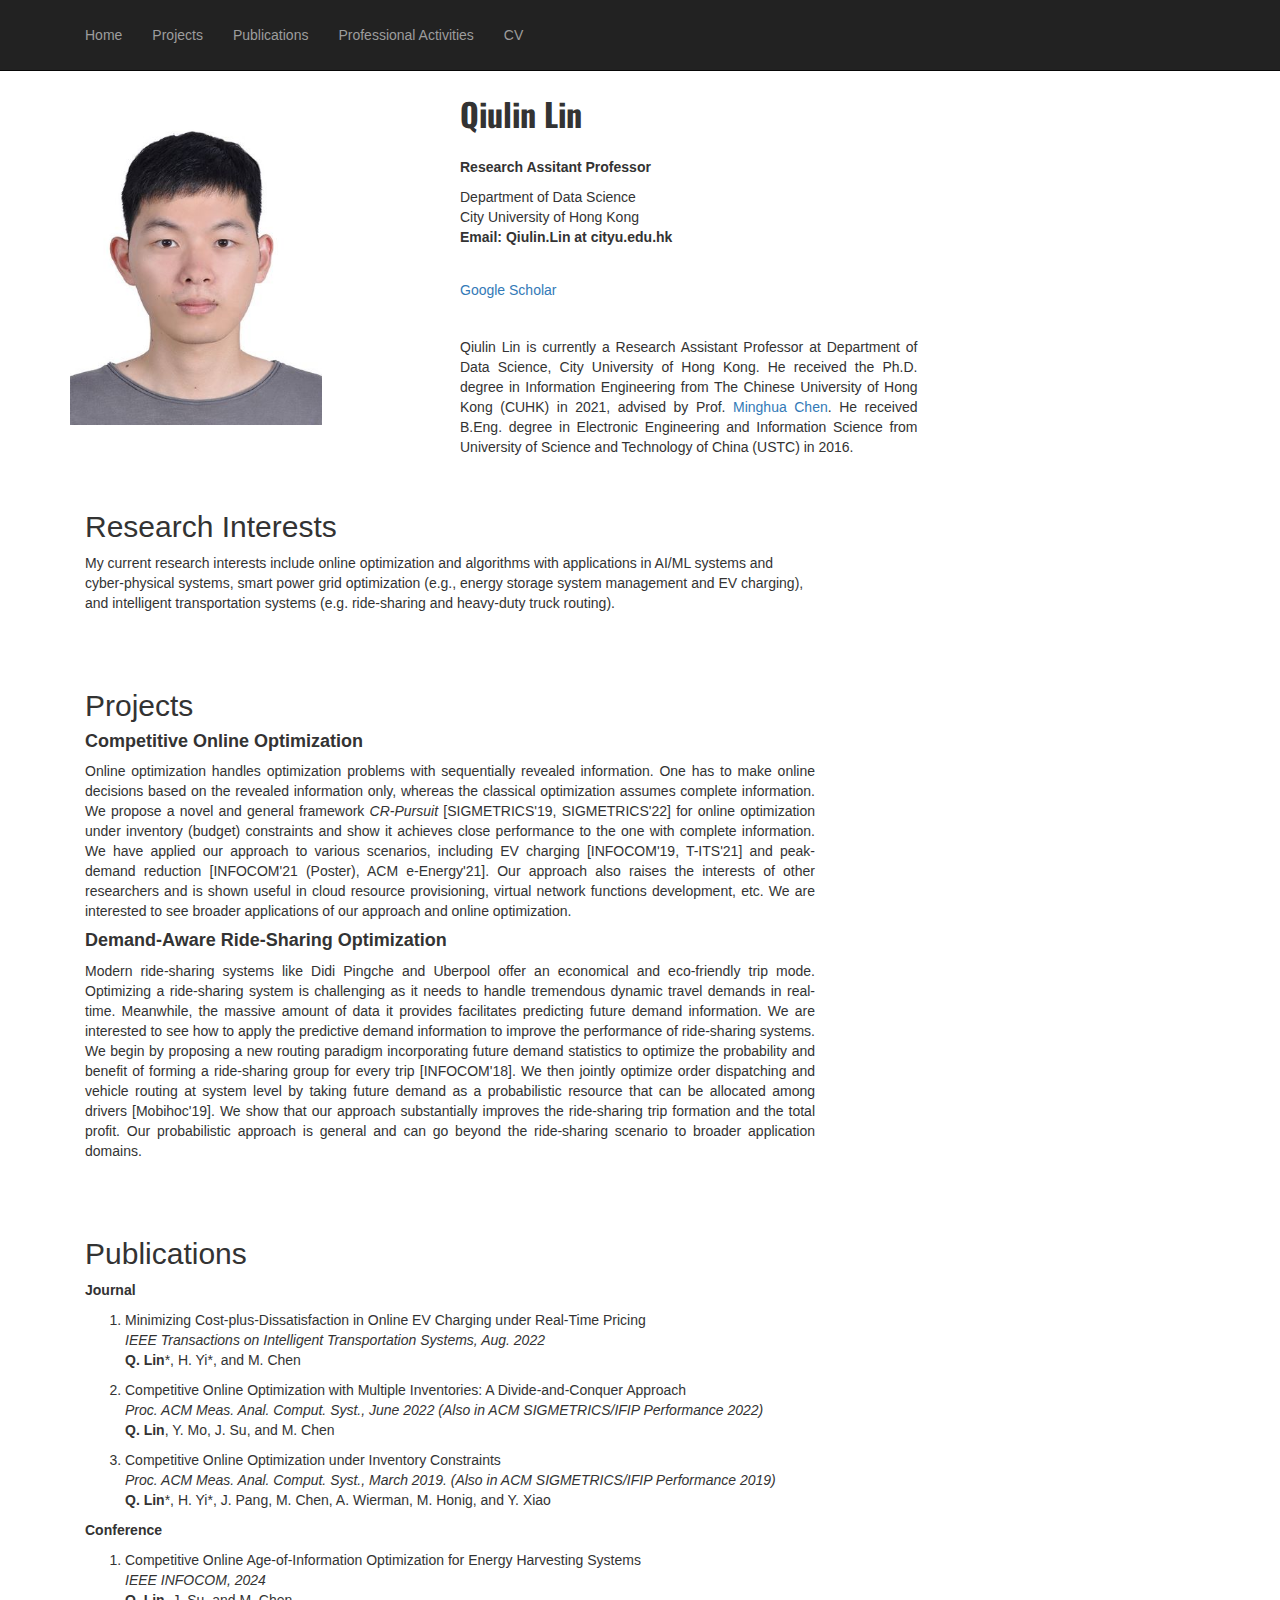
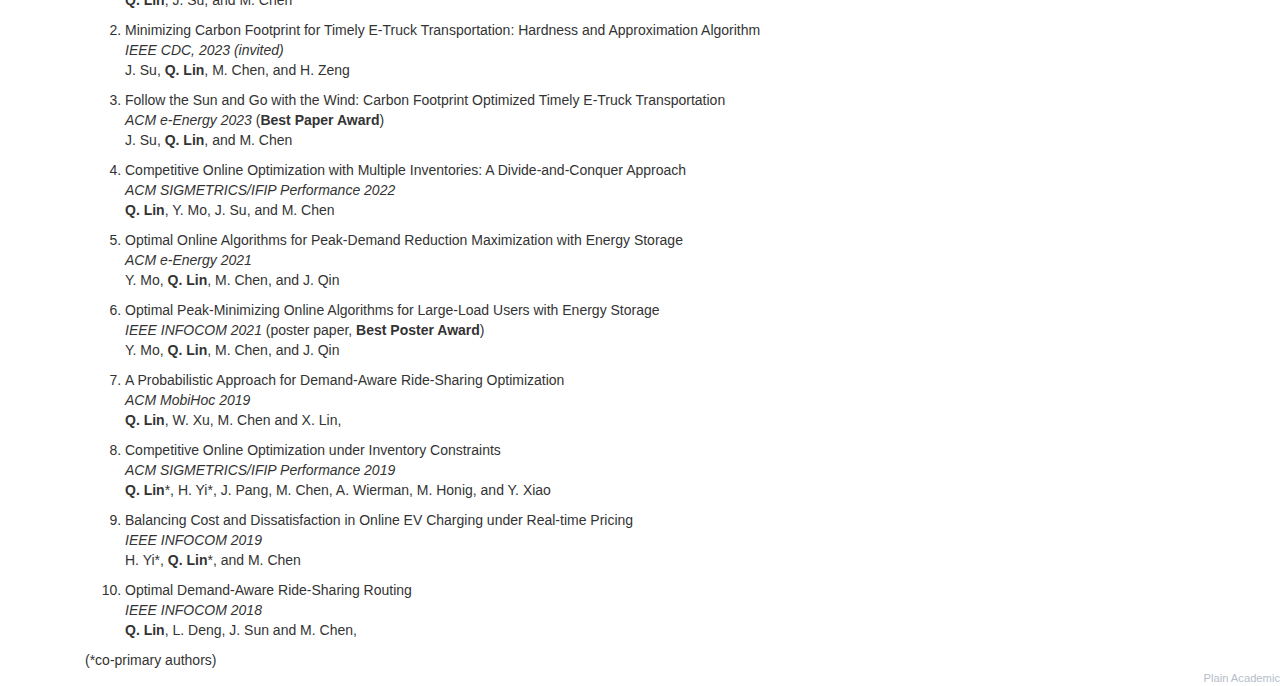
<file: index.html>
<!DOCTYPE html>
<!--
    Plain-Academic by Vasilios Mavroudis
    Released under the Simplified BSD License/FreeBSD (2-clause) License.
    https://github.com/mavroudisv/plain-academic
-->

<html lang="en">
<head>
  <title>Qiulin Lin</title>
  <meta charset="utf-8">
  <meta name="viewport" content="width=device-width, initial-scale=1">
  <link rel="stylesheet" href="https://maxcdn.bootstrapcdn.com/bootstrap/3.3.6/css/bootstrap.min.css">
  <script src="https://ajax.googleapis.com/ajax/libs/jquery/1.12.0/jquery.min.js"></script>
  <script src="https://maxcdn.bootstrapcdn.com/bootstrap/3.3.6/js/bootstrap.min.js"></script>
  <link href='https://fonts.googleapis.com/css?family=Oswald:700' rel='stylesheet' type='text/css'>
  <style>
  li {margin: 10px 0;}
  </style>
</head>
<body>


<!-- Navigation -->
	<nav class="navbar navbar-inverse navbar-static-top" role="navigation">
	  <div class="container">
		<div class="navbar-header">
		  <button type="button" class="navbar-toggle collapsed" data-toggle="collapse" data-target="#bs-example-navbar-collapse-1">
						<span class="sr-only">Toggle navigation</span>
						<span class="icon-bar"></span>
						<span class="icon-bar"></span>
						<span class="icon-bar"></span>
					</button>
		</div>

		<!-- Collect the nav links, forms, and other content for toggling -->
		<div class="collapse navbar-collapse" id="bs-example-navbar-collapse-1">
		  <ul class="nav navbar-nav">
				  <li><a href="index.html">Home</a></li>
				  <li><a href="#projects">Projects</a></li>
				  <li><a href="#publications">Publications</a></li> 
                  <li><a href="academic_activities.html">Professional Activities</a></li> 
				  <li><a href="Qiulin_cv.pdf">CV</a></li> 
		  </ul>
		</div>
	  </div>
	</nav>
  
  <!-- Page Content -->
    <div class="container">

        <div class="row">


            <div class="col-md-4" style="margin-top:2%;">
                
                <!-- Main Image -->
                <img width="70%" class="img-responsive" src="image_070.jpg" alt="">
                
                
                </div>

                 <!-- Contact Info on the Sidebar -->
            <div class="col-md-8">
                <div style="font-family: 'Oswald', sans-serif; font-size: 32px;"><b>Qiulin Lin</b></div><br>
                <p><b>Research Assitant Professor</b><br>
                
                <p>Department of Data Science<br>
                City University of Hong Kong<br>
                <b>Email: Qiulin.Lin at cityu.edu.hk</b><br>
                </p>
            </div>
            
            
            <!-- Links on the Sidebar -->
            <div class="col-md-8"  style="margin-top:2%">
              <dd><a href="https://scholar.google.com/citations?hl=zh-TW&user=IaJIQ7AAAAAJ">Google Scholar</a></dd> 
              <!--  <dd><a href="#">Twitter</a></dd>
              <dd><a href="#">LinkedIn</a></dd> -->
            </div>


            <!-- Entries Column -->
            <div class="col-md-5" style="margin-top:2%;">
                
                <!-- Main Image -->
               <!-- <img class="img-responsive" src="photo.gif" alt=""><br> -->
                
                <div style="margin-top:3%; text-align:justify;">                
                    <p>Qiulin Lin is currently a Research Assistant Professor at Department of Data Science, City University of Hong Kong. He received the Ph.D. degree in Information Engineering from The Chinese University of Hong Kong (CUHK) in 2021, advised by Prof. <a  target="_blank" rel="noopener noreferrer" href="https://www.mhchen.com/">Minghua Chen</a>. He received B.Eng. degree in Electronic Engineering and Information Science from University of Science and Technology of China (USTC) in 2016. </p>
                    
                    
                
                </div>
            </div> 


            </div> 


           

            

            
            
            <!-- Research Interests -->
            <div class="col-md-8" style="margin-top:2%;">    
                <h2 id="Research-Interestes">Research Interests</h2>
                
                <p>My current research interests include online optimization and algorithms with applications in AI/ML systems and cyber-physical systems, smart power grid optimization (e.g., energy storage system management and EV charging), and intelligent transportation systems (e.g. ride-sharing and heavy-duty truck routing).</p>
            </div>


            <!-- Projects -->
            <div class="col-md-8" style="margin-top:4%;text-align:justify;">    
                <h2 id="projects">Projects</h2>
                
                <h4><strong>Competitive Online Optimization</strong></h4>
                <p>Online optimization handles optimization problems with sequentially revealed information. One has to make online decisions based on the revealed information only, whereas the classical optimization assumes complete information. We propose a novel and general framework <em> CR-Pursuit</em> [SIGMETRICS'19, SIGMETRICS'22] for online optimization under inventory (budget) constraints and show it achieves close performance to the one with complete information. We have applied our approach to various scenarios, including EV charging [INFOCOM'19, T-ITS'21] and peak-demand reduction [INFOCOM'21 (Poster), ACM e-Energy'21]. Our approach also raises the interests of other researchers and is shown useful in cloud resource provisioning, virtual network functions development, etc. We are interested to see broader applications of our approach and online optimization. </p>
            
                <h4><strong>Demand-Aware Ride-Sharing Optimization</strong></h4>
                <p>Modern ride-sharing systems like Didi Pingche and Uberpool offer an economical and eco-friendly trip mode. Optimizing a ride-sharing system is challenging as it needs to handle tremendous dynamic travel demands in real-time. Meanwhile, the massive amount of data it provides facilitates predicting future demand information. We are interested to see how to apply the predictive demand information to improve the performance of ride-sharing systems. We begin by proposing a new routing paradigm incorporating future demand statistics to optimize the probability and benefit of forming a ride-sharing group for every trip [INFOCOM'18]. We then jointly optimize order dispatching and vehicle routing at system level by taking future demand as a probabilistic resource that can be allocated among drivers [Mobihoc'19]. We show that our approach substantially improves the ride-sharing trip formation and the total profit. Our probabilistic approach is general and can go beyond the ride-sharing scenario to broader application domains.</p>
            </div>


            <!-- Publications -->
            <div class="col-md-8" style="margin-top:4%;">    
                <h2 id="publications">Publications</h2>
                
                <strong>Journal</strong><br/>
                <ol>
                <li class="paper" words="add, your, keywords, here">Minimizing Cost-plus-Dissatisfaction in Online EV Charging under Real-Time Pricing<br>
                <em>IEEE Transactions on Intelligent Transportation Systems, Aug. 2022</em><br>
                <strong>Q. Lin</strong>*, H. Yi*,  and M. Chen
                </li>

                <li  class="paper" words="add, your, keywords, here">
                Competitive Online Optimization with Multiple Inventories: A Divide-and-Conquer Approach<br> 
                <em>Proc. ACM Meas. Anal. Comput. Syst., June 2022 (Also in ACM SIGMETRICS/IFIP Performance 2022)</em> <br>
                <strong>Q. Lin</strong>, Y. Mo, J. Su, and M. Chen
                </li>

                <li class="paper" words="add, your, keywords, here">
                 Competitive Online Optimization under Inventory Constraints<br>
                 <em> Proc. ACM Meas. Anal. Comput. Syst., March 2019. (Also in ACM SIGMETRICS/IFIP Performance 2019) </em> <br>
                 <strong>Q. Lin</strong>*, H. Yi*, J. Pang, M. Chen, A. Wierman, M. Honig, and Y. Xiao
                </li>

                </ol margin: 10px 0;>
            
                <strong>Conference</strong><br/>
                <ol>

		<li class="paper" words="add, your, keywords, here">  
                Competitive Online Age-of-Information Optimization for Energy Harvesting Systems<br> 
                 <em>IEEE INFOCOM, 2024 </em> <br>
                 <strong>Q. Lin</strong>, J. Su, and M. Chen
                </li>
			
		<li class="paper" words="add, your, keywords, here">  
                Minimizing Carbon Footprint for Timely E-Truck Transportation: Hardness and Approximation Algorithm<br> 
                 <em>IEEE CDC, 2023 (invited) </em> <br>
                 J. Su, <strong>Q. Lin</strong>, M. Chen, and H. Zeng
                </li>
			
		<li class="paper" words="add, your, keywords, here">  
                 Follow the Sun and Go with the Wind: Carbon Footprint Optimized Timely E-Truck Transportation<br> 
                 <em>ACM e-Energy 2023 </em> (<strong>Best Paper Award</strong>)<br>
                 J. Su, <strong>Q. Lin</strong>, and M. Chen
                </li>
			
                <li class="paper" words="add, your, keywords, here">  
                 Competitive Online Optimization with Multiple Inventories: A Divide-and-Conquer Approach<br> 
                 <em>ACM SIGMETRICS/IFIP Performance 2022 </em><br>
                 <strong>Q. Lin</strong>, Y. Mo, J. Su, and M. Chen
                </li>

                <li class="paper" words="add, your, keywords, here">  
                 Optimal Online Algorithms for Peak-Demand Reduction Maximization with Energy Storage<br>
                 <em>ACM e-Energy 2021</em><br>
                 Y. Mo, <strong>Q. Lin</strong>, M. Chen, and J. Qin
                </li>

                <li class="paper" words="add, your, keywords, here">  
                 Optimal Peak-Minimizing Online Algorithms for Large-Load Users with Energy Storage <br>
                <em>IEEE INFOCOM 2021 </em> (poster paper, <strong>Best Poster Award</strong>)<br>
                 Y. Mo, <strong>Q. Lin</strong>, M. Chen, and J. Qin
                </li>

                <li class="paper" words="add, your, keywords, here">  
                A Probabilistic Approach for Demand-Aware Ride-Sharing Optimization <br>
                <em>ACM MobiHoc 2019</em><br>
                <strong>Q. Lin</strong>, W. Xu, M. Chen and X. Lin, 

                </li>

                <li class="paper" words="add, your, keywords, here">
                 Competitive Online Optimization under Inventory Constraints<br>
                 <em>ACM SIGMETRICS/IFIP Performance 2019</em><br>
                 <strong>Q. Lin</strong>*, H. Yi*, J. Pang, M. Chen, A. Wierman, M. Honig, and Y. Xiao
                </li>

               <li class="paper" words="add, your, keywords, here">
                Balancing Cost and Dissatisfaction in Online EV Charging under Real-time Pricing <br>
                <em>IEEE INFOCOM 2019</em><br>
                H. Yi*, <strong>Q. Lin</strong>*, and M. Chen 
                </li>

                <li class="paper" words="add, your, keywords, here">
                 Optimal Demand-Aware Ride-Sharing Routing<br>
                 <em>IEEE INFOCOM 2018</em> <br>
                 <strong>Q. Lin</strong>, L. Deng, J. Sun and M. Chen, 
                </li>

                </ol>

                  (*co-primary authors)

            </div>

            
        </div>


    </div>
    <!-- /.container -->
    
    <!-- Other people may like it too! -->
    <a style="color:#b5bec9;font-size:0.8em; float:right;" href="https://github.com/mavroudisv/plain-academic">Plain Academic</a> 
    
</body>

</html>
</file>
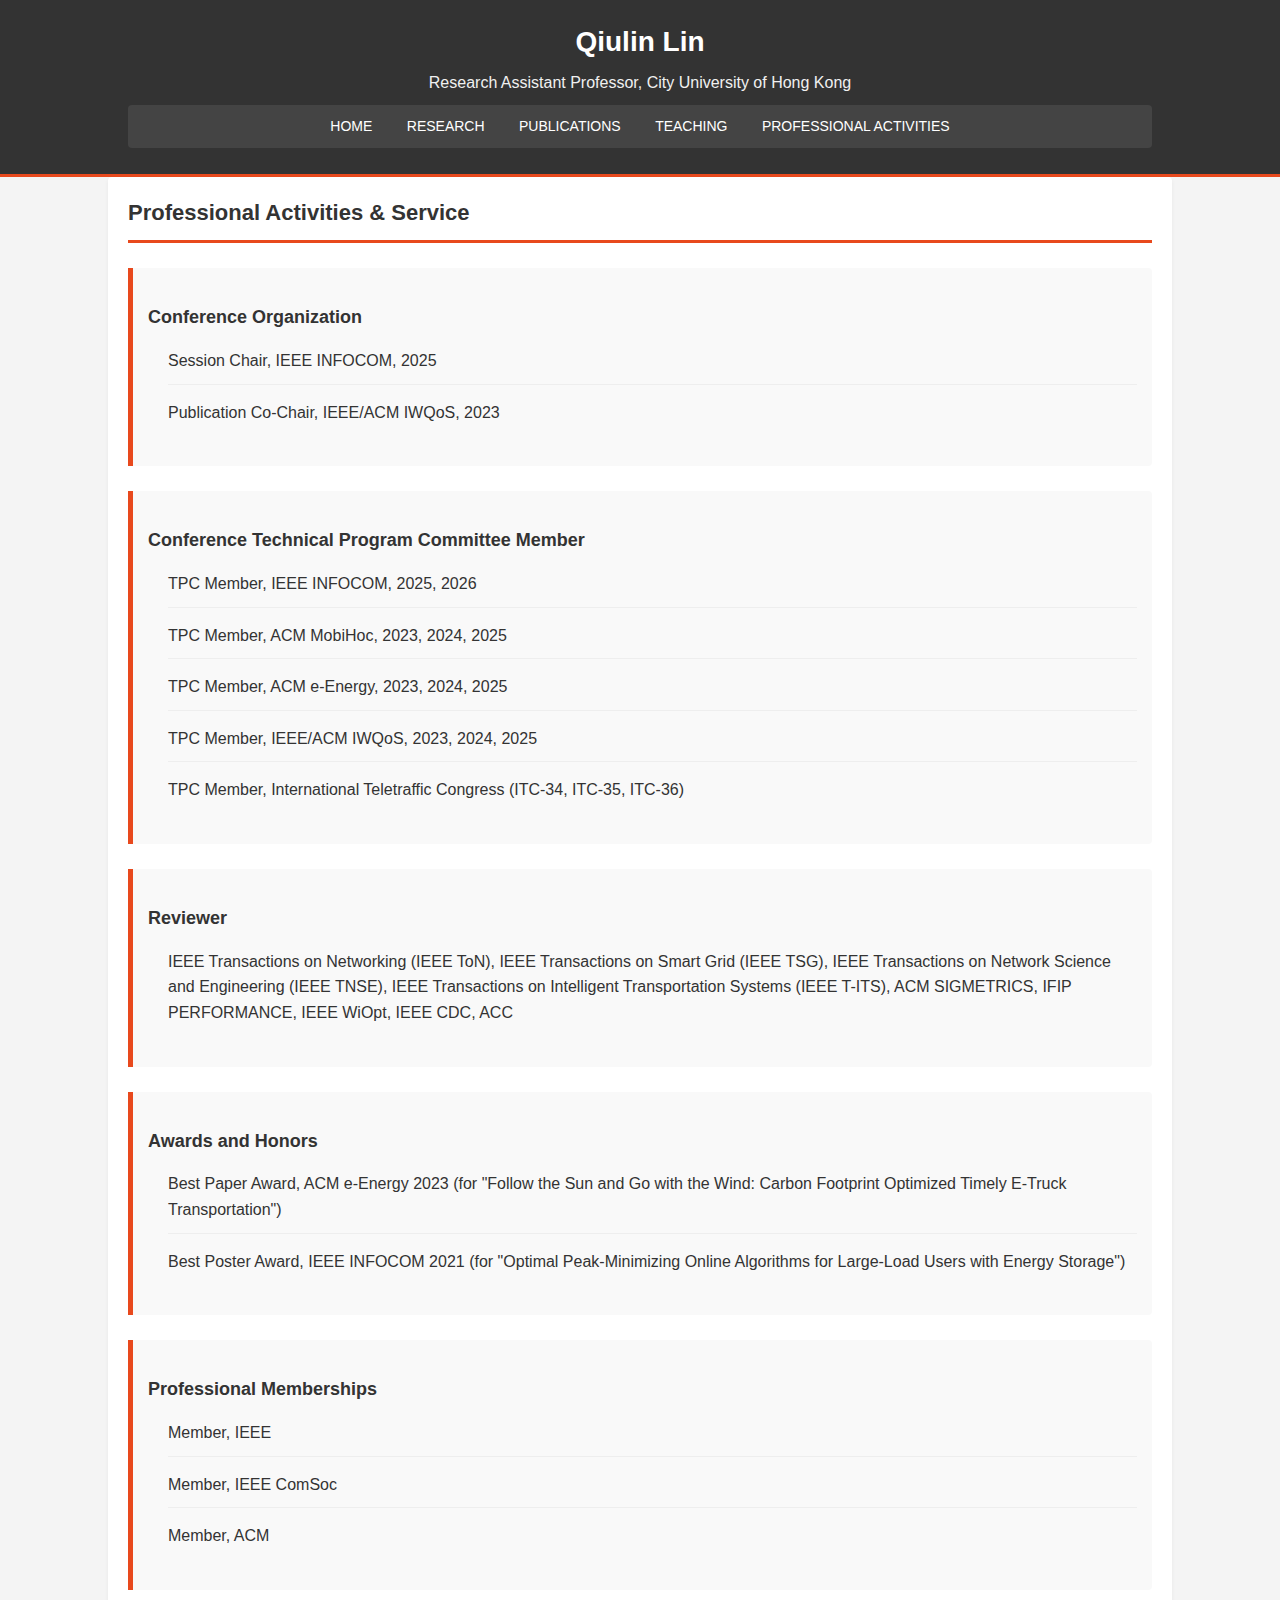
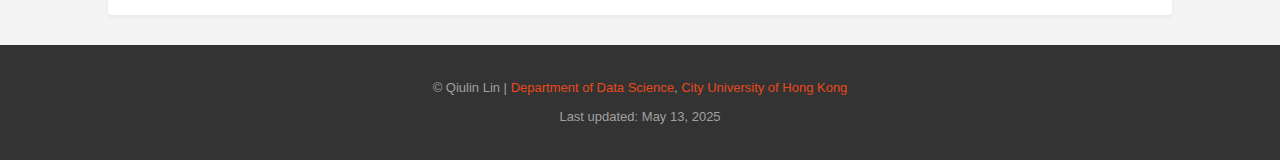
<file: professional_activities.html>
<!DOCTYPE html>
<html lang="en">
<head>
    <meta charset="UTF-8">
    <meta name="viewport" content="width=device-width, initial-scale=1.0">
    <title>Professional Activities - Qiulin Lin</title>
    <link rel="stylesheet" href="style.css">
</head>
<body>
    <header>
        <div class="container">
            <div class="header-content">
                <div class="header-text">
                    <h1>Qiulin Lin</h1>
                    <p>Research Assistant Professor, City University of Hong Kong</p>
                </div>
            </div>
            <nav>
                <ul>
                    <li><a href="index.html">Home</a></li>
                    <li><a href="research.html">Research</a></li>
                    <li><a href="publications.html">Publications</a></li>
                    <li><a href="teaching.html">Teaching</a></li>
                    <li><a href="professional_activities.html">Professional Activities</a></li>
                </ul>
            </nav>
        </div>
    </header>

    <main>
        <section id="professional-activities-main" class="container">
            <h2>Professional Activities & Service</h2>
            
        

            <article class="activity-section">
                <h3>Conference Organization</h3>
                <ul>
                    <li>Session Chair, IEEE INFOCOM, 2025</li>
                    <li>Publication Co-Chair, IEEE/ACM IWQoS, 2023</li>
                    <!-- Example: <li>TPC Member - IEEE INFOCOM 2025</li> -->
                </ul>
            </article>

            <article class="activity-section">
                <h3>Conference Technical Program Committee Member</h3>
                <ul>
                    <li>TPC Member, IEEE INFOCOM, 2025, 2026 </li>
                    <li>TPC Member, ACM MobiHoc, 2023, 2024, 2025 </li>
                    <li>TPC Member, ACM e-Energy, 2023, 2024, 2025 </li>
                    <li>TPC Member, IEEE/ACM IWQoS, 2023, 2024, 2025 </li>
                    <li>TPC Member, International Teletraffic Congress (ITC-34, ITC-35, ITC-36) </li>
                </ul>
            </article>

            <article class="activity-section">
                <h3>Reviewer </h3>
                <ul>
                    <li>IEEE Transactions on Networking (IEEE ToN), IEEE Transactions on Smart Grid (IEEE TSG), IEEE Transactions on Network Science and Engineering (IEEE TNSE), IEEE Transactions on Intelligent Transportation Systems (IEEE T-ITS), ACM SIGMETRICS, IFIP PERFORMANCE, IEEE WiOpt, IEEE CDC, ACC
                    <!-- Add other journals -->
                </ul>
                <!-- <p><strong>Editorial Board Memberships:</strong></p>
                <ul>
                    <li><em>(Details to be added if applicable)</em></li>
                </ul> -->
            </article>

            <article class="activity-section">
                <h3>Awards and Honors</h3>
                <ul>
                    <li>Best Paper Award, ACM e-Energy 2023 (for "Follow the Sun and Go with the Wind: Carbon Footprint Optimized Timely E-Truck Transportation")</li>
                    <li>Best Poster Award, IEEE INFOCOM 2021 (for "Optimal Peak-Minimizing Online Algorithms for Large-Load Users with Energy Storage")</li>
                    <!-- List other academic awards, scholarships, fellowships -->
                </ul>
            </article>
            

            <article class="activity-section">
                <h3>Professional Memberships</h3>
                <ul>
                    <li>Member, IEEE </li>
                    <li>Member, IEEE ComSoc </li>
                    <li>Member, ACM </li>
                </ul>
            </article>

        </section>
    </main>

    <footer>
        <div class="container">
            <p>&copy; Qiulin Lin | <a href="https://www.ds.cityu.edu.hk/" target="_blank">Department of Data Science</a>, <a href="https://www.cityu.edu.hk/" target="_blank">City University of Hong Kong</a></p>
            <p>Last updated: <span id="last-updated">May 13, 2025</span></p>
        </div>
    </footer>

    <script>
        document.getElementById("current-year").textContent = new Date().getFullYear();
    </script>
</body>
</html>
</file>
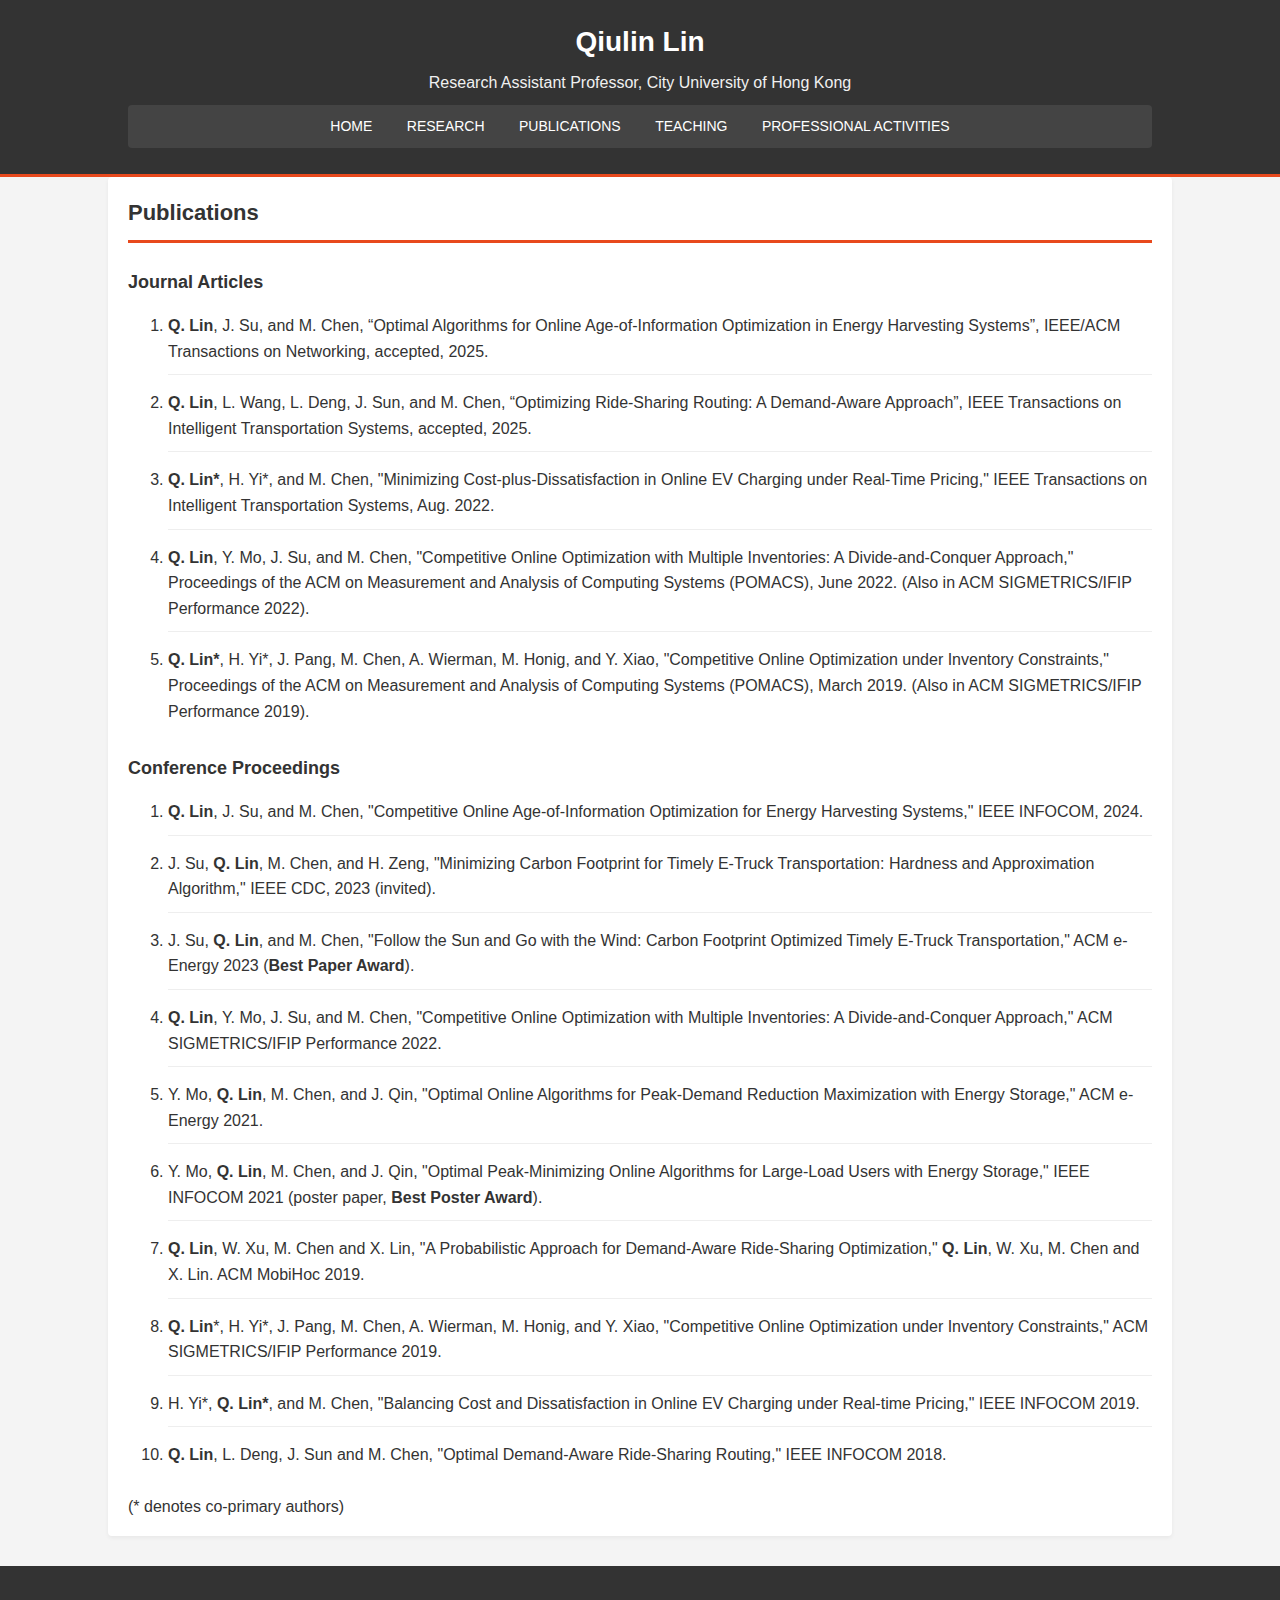
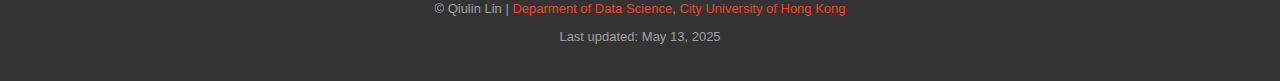
<file: publications.html>
<!DOCTYPE html>
<html lang="en">
<head>
    <meta charset="UTF-8">
    <meta name="viewport" content="width=device-width, initial-scale=1.0">
    <title>Publications - Qiulin Lin</title>
    <link rel="stylesheet" href="style.css">
</head>
<body>
    <header>
        <div class="container">
            <div class="header-content">
                <div class="header-text">
                    <h1>Qiulin Lin</h1>
                    <p>Research Assistant Professor, City University of Hong Kong</p>
                </div>
            </div>
            <nav>
                <ul>
                    <li><a href="index.html">Home</a></li>
                    <li><a href="research.html">Research</a></li>
                    <li><a href="publications.html">Publications</a></li>
                    <li><a href="teaching.html">Teaching</a></li>
                    <li><a href="professional_activities.html">Professional Activities</a></li>
                </ul>
            </nav>
        </div>
    </header>

    <main>
        <section id="publications-main" class="container">
            <h2>Publications</h2>
            <h3>Journal Articles</h3>
            <ol>
                <li><strong>Q. Lin</strong>, J. Su, and M. Chen, “Optimal Algorithms for Online Age-of-Information Optimization in Energy Harvesting Systems”, IEEE/ACM Transactions on Networking, accepted, 2025. <!--<a href="#" target="_blank">[DOI Link]</a> <a href="#" target="_blank">[PDF]</a>--></li>
                <li><strong>Q. Lin</strong>, L. Wang, L. Deng, J. Sun, and M. Chen, “Optimizing Ride-Sharing Routing: A Demand-Aware Approach”, IEEE Transactions on Intelligent Transportation Systems, accepted, 2025. <!--<a href="#" target="_blank">[DOI Link]</a> <a href="#" target="_blank">[PDF]</a>--></li>
                <li><strong>Q. Lin*</strong>, H. Yi*, and M. Chen, "Minimizing Cost-plus-Dissatisfaction in Online EV Charging under Real-Time Pricing," IEEE Transactions on Intelligent Transportation Systems, Aug. 2022. <!--<a href="#" target="_blank">[DOI Link]</a> <a href="#" target="_blank">[PDF]</a>--></li>
                <li><strong>Q. Lin</strong>, Y. Mo, J. Su, and M. Chen, "Competitive Online Optimization with Multiple Inventories: A Divide-and-Conquer Approach,"  Proceedings of the ACM on Measurement and Analysis of Computing Systems (POMACS), June 2022. (Also in ACM SIGMETRICS/IFIP Performance 2022). </li>
                <li> <strong>Q. Lin*</strong>, H. Yi*, J. Pang, M. Chen, A. Wierman, M. Honig, and Y. Xiao, "Competitive Online Optimization under Inventory Constraints," Proceedings of the ACM on Measurement and Analysis of Computing Systems (POMACS), March 2019. (Also in ACM SIGMETRICS/IFIP Performance 2019). </li>
            </ol>

            <h3>Conference Proceedings</h3>
            <ol>
                <li><strong>Q. Lin</strong>, J. Su, and M. Chen, "Competitive Online Age-of-Information Optimization for Energy Harvesting Systems," IEEE INFOCOM, 2024. </li>
                <li>J. Su, <strong>Q. Lin</strong>, M. Chen, and H. Zeng, "Minimizing Carbon Footprint for Timely E-Truck Transportation: Hardness and Approximation Algorithm," IEEE CDC, 2023 (invited). </li>
                <li>J. Su, <strong>Q. Lin</strong>, and M. Chen, "Follow the Sun and Go with the Wind: Carbon Footprint Optimized Timely E-Truck Transportation," ACM e-Energy 2023 (<strong>Best Paper Award</strong>).</li>
                <li> <strong>Q. Lin</strong>, Y. Mo, J. Su, and M. Chen, "Competitive Online Optimization with Multiple Inventories: A Divide-and-Conquer Approach," ACM SIGMETRICS/IFIP Performance 2022.</li>
                <li>Y. Mo, <strong>Q. Lin</strong>, M. Chen, and J. Qin, "Optimal Online Algorithms for Peak-Demand Reduction Maximization with Energy Storage," ACM e-Energy 2021. </li>
                <li>Y. Mo, <strong>Q. Lin</strong>, M. Chen, and J. Qin, "Optimal Peak-Minimizing Online Algorithms for Large-Load Users with Energy Storage," IEEE INFOCOM 2021 (poster paper, <strong>Best Poster Award</strong>). </li>
                <li><strong>Q. Lin</strong>, W. Xu, M. Chen and X. Lin, "A Probabilistic Approach for Demand-Aware Ride-Sharing Optimization," <strong>Q. Lin</strong>, W. Xu, M. Chen and X. Lin. ACM MobiHoc 2019. </li>
                <li><strong>Q. Lin</strong>*, H. Yi*, J. Pang, M. Chen, A. Wierman, M. Honig, and Y. Xiao, "Competitive Online Optimization under Inventory Constraints," ACM SIGMETRICS/IFIP Performance 2019.</li>
                <li>H. Yi*, <strong>Q. Lin*</strong>, and M. Chen, "Balancing Cost and Dissatisfaction in Online EV Charging under Real-time Pricing," IEEE INFOCOM 2019. </li>
                <li><strong>Q. Lin</strong>, L. Deng, J. Sun and M. Chen, "Optimal Demand-Aware Ride-Sharing Routing," IEEE INFOCOM 2018. </li>
            </ol>
            <p>(* denotes co-primary authors)</p>
               
        </section>
    </main>

    <footer>
        <div class="container">
            <p>&copy; Qiulin Lin | <a href="https://www.ds.cityu.edu.hk/" target="_blank">Deparment of Data Science</a>, <a href="https://www.cityu.edu.hk/" target="_blank">City University of Hong Kong</a></p>
            <p>Last updated: <span id="last-updated">May 13, 2025</span></p>
        </div>
    </footer>

    <script>
        document.getElementById("current-year").textContent = new Date().getFullYear();
    </script>
</body>
</html>
</file>
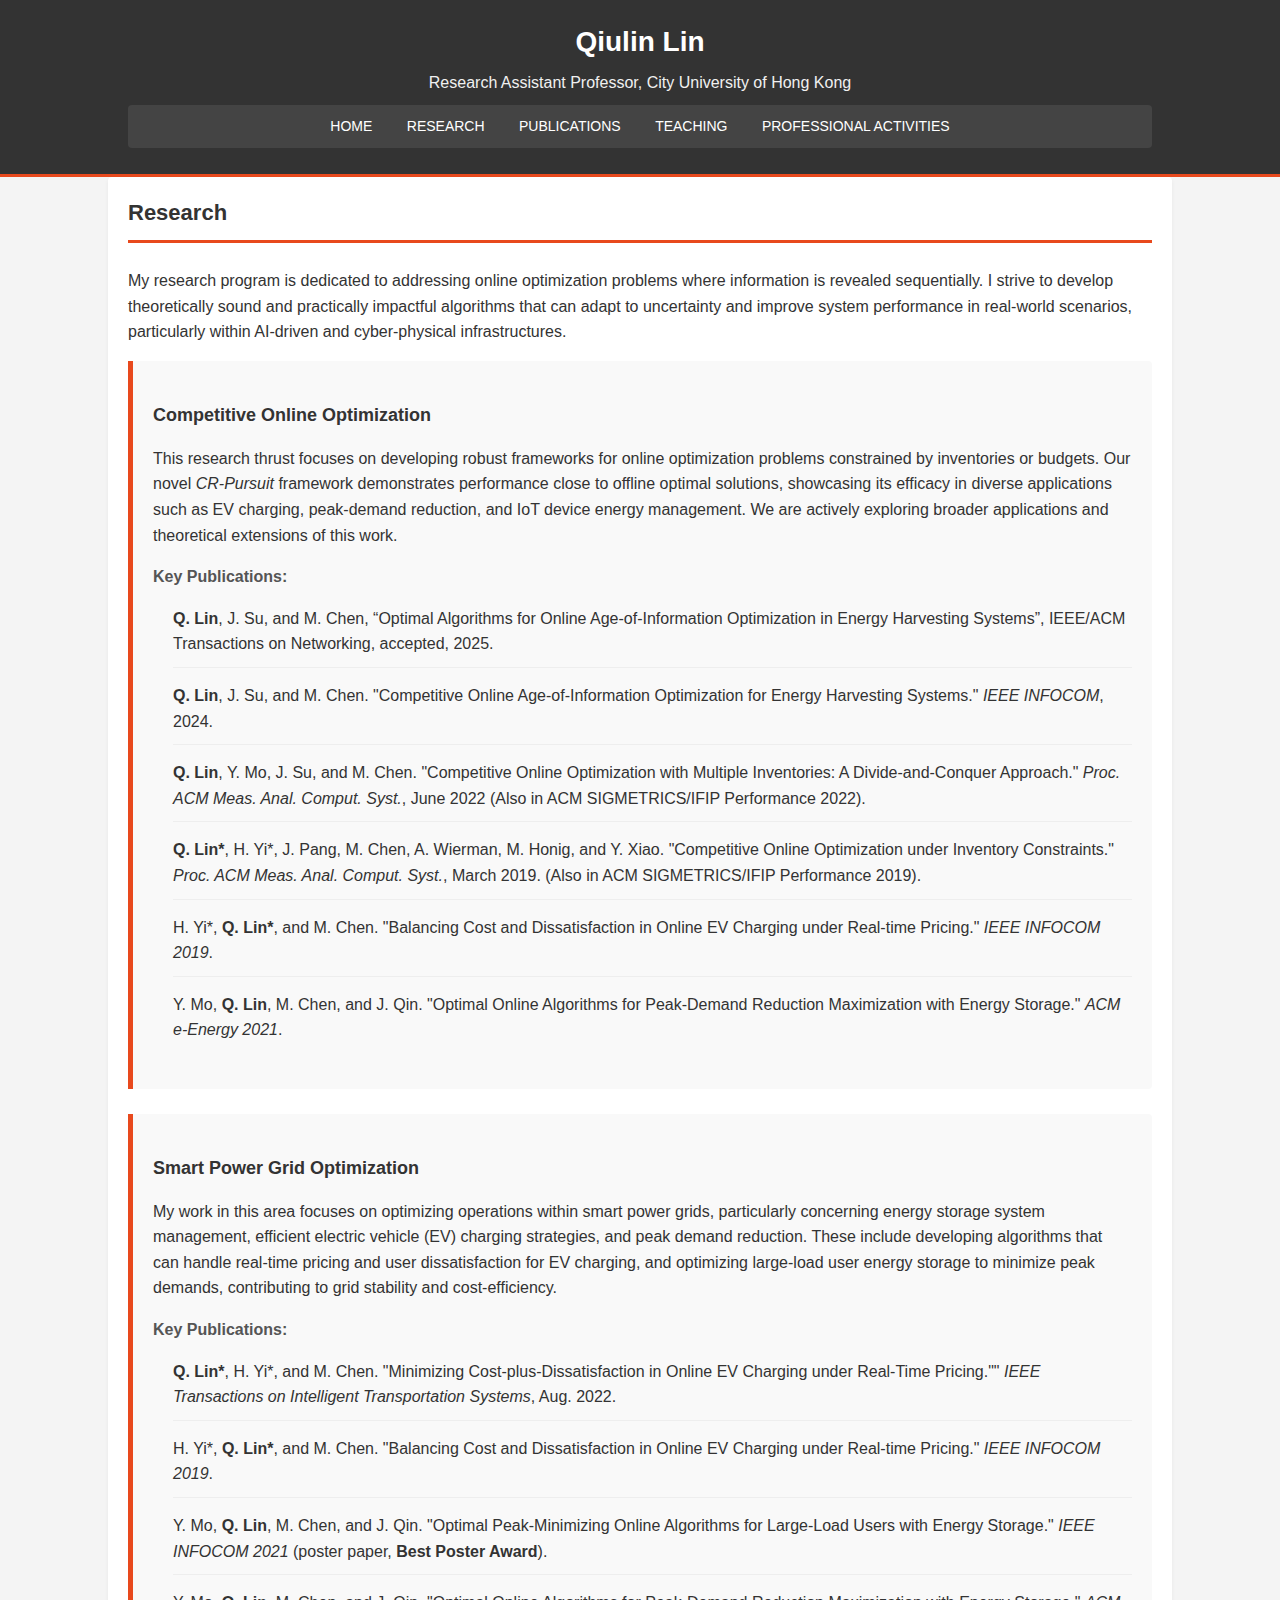
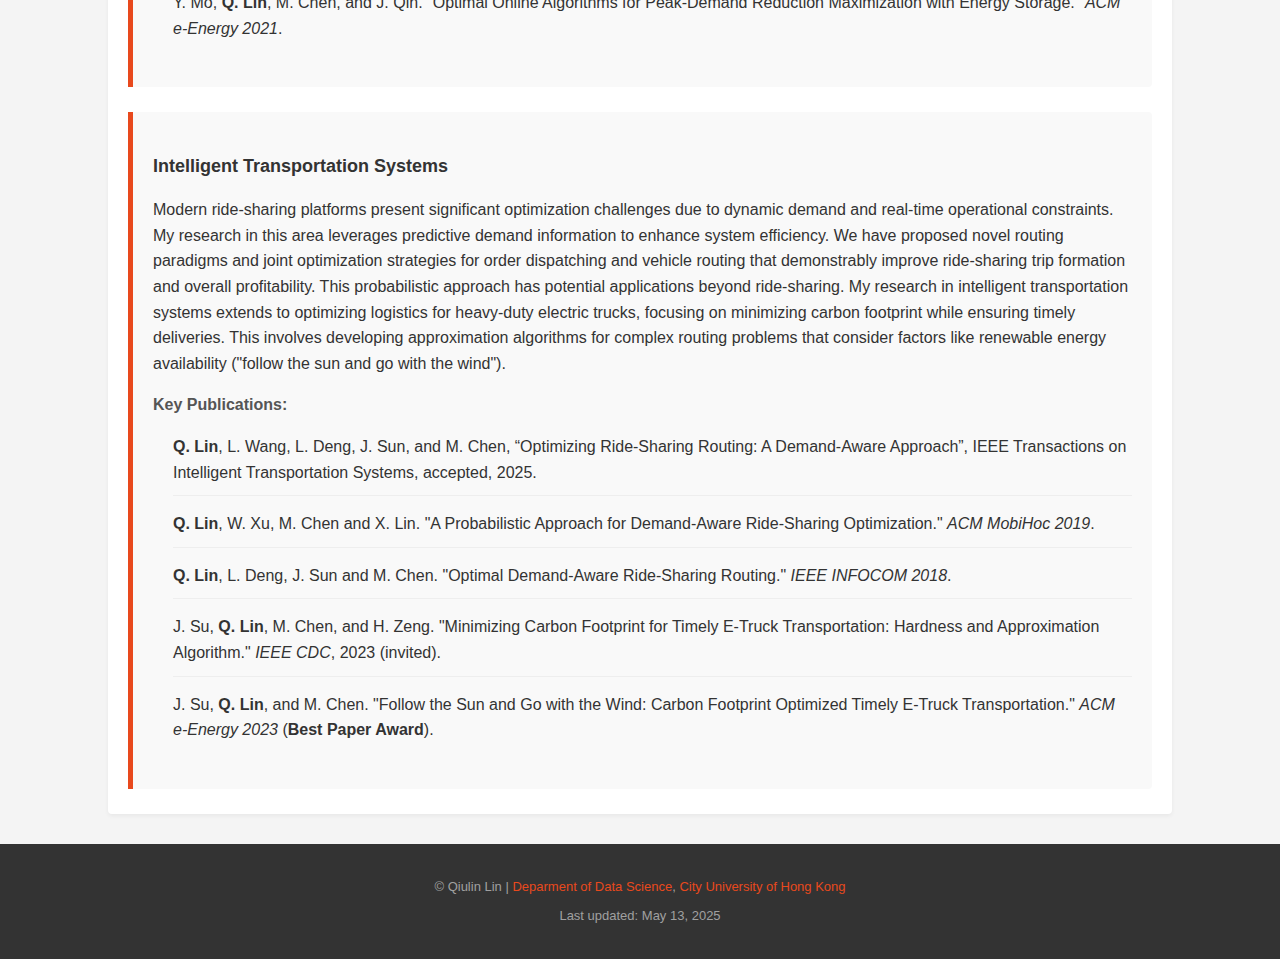
<file: research.html>
<!DOCTYPE html>
<html lang="en">
<head>
    <meta charset="UTF-8">
    <meta name="viewport" content="width=device-width, initial-scale=1.0">
    <title>Research - Qiulin Lin</title>
    <link rel="stylesheet" href="style.css">
</head>
<body>
    <header>
        <div class="container">
            <div class="header-content">
                <div class="header-text">
                    <h1>Qiulin Lin</h1>
                    <p>Research Assistant Professor, City University of Hong Kong</p>
                </div>
            </div>
            <nav>
                <ul>
                    <li><a href="index.html">Home</a></li>
                    <li><a href="research.html">Research</a></li>
                    <li><a href="publications.html">Publications</a></li>
                    <li><a href="teaching.html">Teaching</a></li>
                    <li><a href="professional_activities.html">Professional Activities</a></li>
                </ul>
            </nav>
        </div>
    </header>

    <main>
        <section id="research-main" class="container">
            <h2>Research</h2>
            <p>My research program is dedicated to addressing online optimization problems where information is revealed sequentially. I strive to develop theoretically sound and practically impactful algorithms that can adapt to uncertainty and improve system performance in real-world scenarios, particularly within AI-driven and cyber-physical infrastructures.</p>
            
            <article class="research-area">
                <h3>Competitive Online Optimization</h3>
                <p>This research thrust focuses on developing robust frameworks for online optimization problems constrained by inventories or budgets. Our novel <em>CR-Pursuit</em> framework demonstrates performance close to offline optimal solutions, showcasing its efficacy in diverse applications such as EV charging, peak-demand reduction, and IoT device energy management. We are actively exploring broader applications and theoretical extensions of this work.</p>
                <h4>Key Publications:</h4>
                <ul>
                    <li><strong>Q. Lin</strong>, J. Su, and M. Chen, “Optimal Algorithms for Online Age-of-Information Optimization in Energy Harvesting Systems”, IEEE/ACM Transactions on Networking, accepted, 2025. <!--<a href="#" target="_blank">[DOI Link]</a> <a href="#" target="_blank">[PDF]</a>--></li>
                    <li><strong>Q. Lin</strong>, J. Su, and M. Chen. "Competitive Online Age-of-Information Optimization for Energy Harvesting Systems." <em>IEEE INFOCOM</em>, 2024.</li>
                    <li><strong>Q. Lin</strong>, Y. Mo, J. Su, and M. Chen. "Competitive Online Optimization with Multiple Inventories: A Divide-and-Conquer Approach." <em>Proc. ACM Meas. Anal. Comput. Syst.</em>, June 2022 (Also in ACM SIGMETRICS/IFIP Performance 2022).</li>
                    <li><strong>Q. Lin*</strong>, H. Yi*, J. Pang, M. Chen, A. Wierman, M. Honig, and Y. Xiao. "Competitive Online Optimization under Inventory Constraints." <em>Proc. ACM Meas. Anal. Comput. Syst.</em>, March 2019. (Also in ACM SIGMETRICS/IFIP Performance 2019).</li>
                    <li>H. Yi*, <strong>Q. Lin*</strong>, and M. Chen. "Balancing Cost and Dissatisfaction in Online EV Charging under Real-time Pricing." <em>IEEE INFOCOM 2019</em>.</li>
                     <li>Y. Mo, <strong>Q. Lin</strong>, M. Chen, and J. Qin. "Optimal Online Algorithms for Peak-Demand Reduction Maximization with Energy Storage." <em>ACM e-Energy 2021</em>.</li>
                </ul>
            </article>
            
            <article class="research-area">
                <h3>Smart Power Grid Optimization</h3>
                <p>My work in this area focuses on optimizing operations within smart power grids, particularly concerning energy storage system management, efficient electric vehicle (EV) charging strategies, and peak demand reduction. These include developing algorithms that can handle real-time pricing and user dissatisfaction for EV charging, and optimizing large-load user energy storage to minimize peak demands, contributing to grid stability and cost-efficiency.</p>
                 <h4>Key Publications:</h4>
                <ul>
                    <li><strong>Q. Lin*</strong>, H. Yi*, and M. Chen. "Minimizing Cost-plus-Dissatisfaction in Online EV Charging under Real-Time Pricing.""  <em>IEEE Transactions on Intelligent Transportation Systems</em>, Aug. 2022.</li>
                    <li>H. Yi*, <strong>Q. Lin*</strong>, and M. Chen. "Balancing Cost and Dissatisfaction in Online EV Charging under Real-time Pricing." <em>IEEE INFOCOM 2019</em>.</li>
                    <li>Y. Mo, <strong>Q. Lin</strong>, M. Chen, and J. Qin. "Optimal Peak-Minimizing Online Algorithms for Large-Load Users with Energy Storage." <em>IEEE INFOCOM 2021</em> (poster paper, <strong>Best Poster Award</strong>).</li>
                    <li>Y. Mo, <strong>Q. Lin</strong>, M. Chen, and J. Qin. "Optimal Online Algorithms for Peak-Demand Reduction Maximization with Energy Storage." <em>ACM e-Energy 2021</em>.</li>
                </ul>
            </article>

            <article class="research-area">
                <h3>Intelligent Transportation Systems</h3>
                    <p>Modern ride-sharing platforms present significant optimization challenges due to dynamic demand and real-time operational constraints. My research in this area leverages predictive demand information to enhance system efficiency. We have proposed novel routing paradigms and joint optimization strategies for order dispatching and vehicle routing  that demonstrably improve ride-sharing trip formation and overall profitability. This probabilistic approach has potential applications beyond ride-sharing. My research in intelligent transportation systems extends to optimizing logistics for heavy-duty electric trucks, focusing on minimizing carbon footprint while ensuring timely deliveries. This involves developing approximation algorithms for complex routing problems that consider factors like renewable energy availability ("follow the sun and go with the wind").</p>
                <h4>Key Publications:</h4>
                <ul>
                    <li><strong>Q. Lin</strong>, L. Wang, L. Deng, J. Sun, and M. Chen, “Optimizing Ride-Sharing Routing: A Demand-Aware Approach”, IEEE Transactions on Intelligent Transportation Systems, accepted, 2025. <!--<a href="#" target="_blank">[DOI Link]</a> <a href="#" target="_blank">[PDF]</a>--></li>
                    <li><strong>Q. Lin</strong>, W. Xu, M. Chen and X. Lin. "A Probabilistic Approach for Demand-Aware Ride-Sharing Optimization." <em>ACM MobiHoc 2019</em>.</li>
                    <li><strong>Q. Lin</strong>, L. Deng, J. Sun and M. Chen. "Optimal Demand-Aware Ride-Sharing Routing." <em>IEEE INFOCOM 2018</em>.</li>
                    <li>J. Su, <strong>Q. Lin</strong>, M. Chen, and H. Zeng. "Minimizing Carbon Footprint for Timely E-Truck Transportation: Hardness and Approximation Algorithm." <em>IEEE CDC</em>, 2023 (invited).</li>
                    <li>J. Su, <strong>Q. Lin</strong>, and M. Chen. "Follow the Sun and Go with the Wind: Carbon Footprint Optimized Timely E-Truck Transportation." <em>ACM e-Energy 2023</em> (<strong>Best Paper Award</strong>).</li>
                   
                </ul>
            </article>

        </section>
    </main>

    <footer>
        <div class="container">
            <p>&copy; Qiulin Lin | <a href="https://www.ds.cityu.edu.hk/">Deparment of Data Science</a>, <a href="https://www.cityu.edu.hk/">City University of Hong Kong</a></p>
            <p>Last updated: <span id="last-updated">May 13, 2025</span></p>
        </div>
    </footer>

    <script>
        document.getElementById("current-year").textContent = new Date().getFullYear();
    </script>
</body>
</html>
</file>
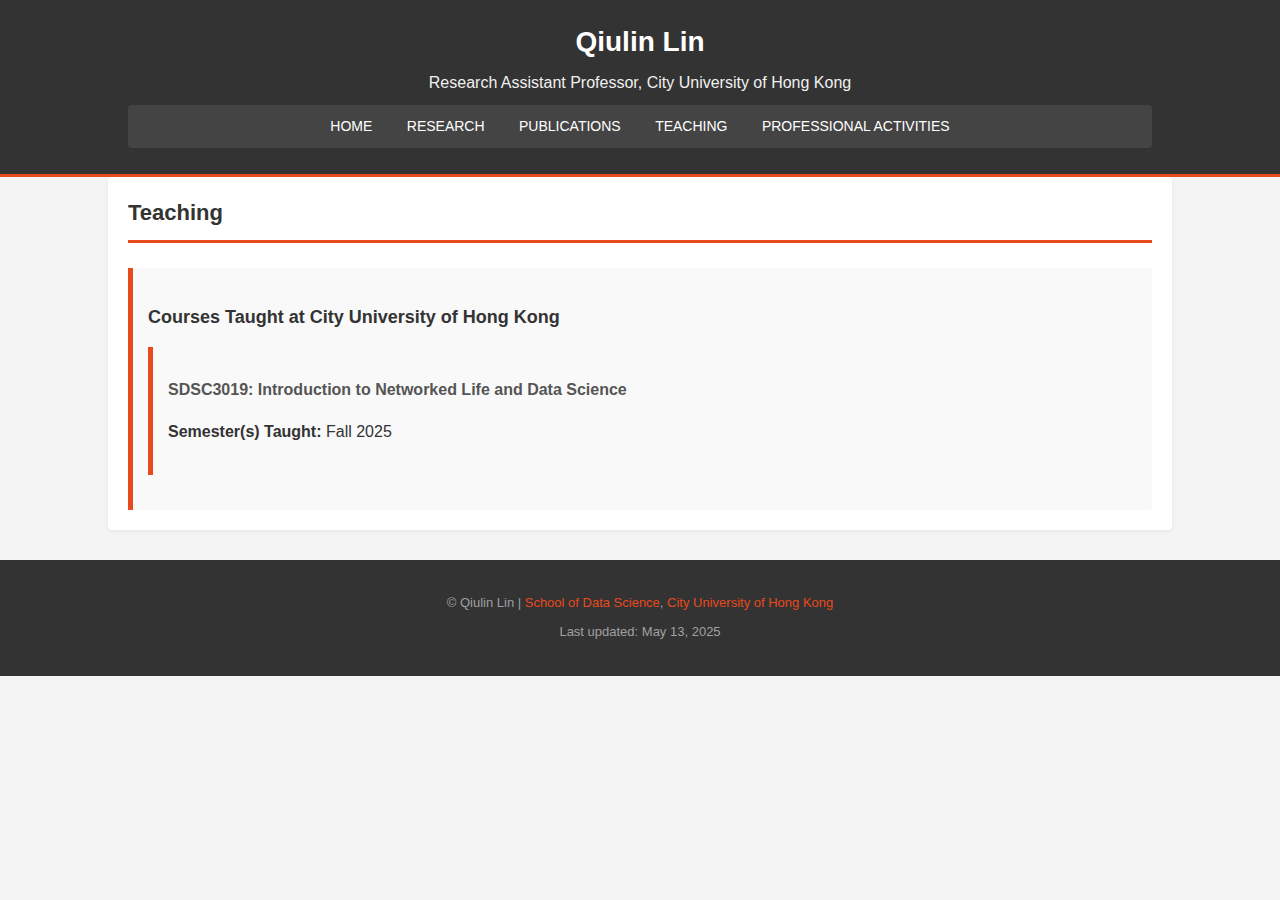
<file: teaching.html>
<!DOCTYPE html>
<html lang="en">
<head>
    <meta charset="UTF-8">
    <meta name="viewport" content="width=device-width, initial-scale=1.0">
    <title>Teaching - Qiulin Lin</title>
    <link rel="stylesheet" href="style.css">
</head>
<body>
    <header>
        <div class="container">
            <div class="header-content">
                <div class="header-text">
                    <h1>Qiulin Lin</h1>
                    <p>Research Assistant Professor, City University of Hong Kong</p>
                </div>
            </div>
            <nav>
                <ul>
                    <li><a href="index.html">Home</a></li>
                    <li><a href="research.html">Research</a></li>
                    <li><a href="publications.html">Publications</a></li>
                    <li><a href="teaching.html">Teaching</a></li>
                    <li><a href="professional_activities.html">Professional Activities</a></li>
                </ul>
            </nav>
        </div>
    </header>

    <main>
        <section id="teaching-main" class="container">
            <h2>Teaching</h2>
            
            <!--  <article class="teaching-philosophy">
                <h3>Teaching Philosophy</h3>
                <p>I am committed to fostering a dynamic and engaging learning environment where students can develop strong analytical skills and a deep understanding of data science and optimization principles. My teaching approach emphasizes problem-solving, real-world applications, and critical thinking, aiming to equip students with the knowledge and tools necessary to tackle complex challenges in their future careers and research endeavors.</p>
            </article>  -->

            <article class="courses-taught">
                <h3>Courses Taught at City University of Hong Kong</h3>
                <div class="course-item">
                    <h4>SDSC3019: Introduction to Networked Life and Data Science</h4>
                    <p><strong>Semester(s) Taught:</strong> Fall 2025</p>
                    <!-- <p><strong>Brief Description:</strong> [1-2 sentences about the course content and objectives. This course introduces students to the fundamental concepts of X, Y, and Z, with a focus on practical applications in A and B.]</p>
                    <p><a href="#" target="_blank">[Link to Syllabus PDF]</a> (Optional, if public and available)</p> -->
                </div>
            </article>

            <!-- Optional Section for Past Teaching Experience -->
            <!--
            <article class="past-teaching">
                <h3>Past Teaching Experience</h3>
                <p>(Details of past teaching assistant roles or guest lectures, if relevant and desired)</p>
            </article>
            -->

            <!-- Optional Section for Student Supervision -->
            <!--
            <article class="student-supervision">
                <h3>Student Supervision & Mentoring</h3>
                <p>(Information about approach to student supervision, or a list of supervised students if appropriate and with their consent)</p>
            </article>
            -->

        </section>
    </main>

    <footer>
        <div class="container">
            <p>&copy;  Qiulin Lin | <a href="https://www.ds.cityu.edu.hk/" target="_blank">School of Data Science</a>, <a href="https://www.cityu.edu.hk/" target="_blank">City University of Hong Kong</a></p>
            <p>Last updated: <span id="last-updated">May 13, 2025</span></p>
        </div>
    </footer>

    <script>
        document.getElementById("current-year").textContent = new Date().getFullYear();
    </script>
</body>
</html>
</file>
<file: style.css>
/* General Styles */
body {
    font-family: 'Arial', sans-serif;
    line-height: 1.6;
    margin: 0;
    padding: 0;
    background-color: #f4f4f4;
    color: #333;
}

.container {
    width: 80%;
    margin: auto;
    overflow: hidden;
    padding: 0 20px;
}

/* Header Styles */
header {
    background: #333; /* Dark grey for header */
    color: #ffffff;
    padding-top: 20px;
    padding-bottom: 10px;
    min-height: 70px;
    border-bottom: #e8491d 3px solid; /* Orange accent */
}

.header-content {
    display: flex;
    align-items: center;
    justify-content: center; 
}

/* Removed .logo specific styles as it was for CityU logo */

.header-text h1 {
    margin: 0 0 5px 0;
    font-size: 28px;
    color: #ffffff;
    text-align: center; /* Center header text now that logo is gone */
}

.header-text p {
    margin: 0;
    font-size: 16px;
    color: #f0f0f0;
    text-align: center; /* Center header text */
}

/* Navigation Styles */
nav ul {
    padding: 0;
    list-style: none;
    text-align: center;
    background-color: #444; /* Slightly lighter grey for nav */
    margin-top: 10px;
    border-radius: 4px;
}

nav ul li {
    display: inline;
}

nav a {
    display: inline-block;
    color: #ffffff;
    text-decoration: none;
    text-transform: uppercase;
    font-size: 14px;
    padding: 10px 15px;
    transition: background-color 0.3s ease, color 0.3s ease;
}

nav a:hover, nav a.active {
    background-color: #e8491d; /* Orange accent for hover/active */
    color: #ffffff; /* White text on hover */
    font-weight: bold;
}

/* Main Content Styles */
main section {
    padding: 25px 0;
    border-bottom: 1px #e0e0e0 dotted;
    background-color: #ffffff;
    margin-bottom: 15px;
    border-radius: 4px;
    box-shadow: 0 2px 4px rgba(0,0,0,0.05);
}

main section:last-child {
    border-bottom: none;
}

h2 {
    color: #333;
    border-bottom: 3px solid #e8491d; /* Orange accent */
    padding-bottom: 10px;
    margin-bottom: 25px;
    font-size: 22px;
}

h3 {
    color: #333;
    margin-top: 20px;
    margin-bottom: 15px;
    font-size: 18px;
}

h4 {
    color: #555; /* Subdued color for h4 */
    margin-top: 15px;
    margin-bottom: 8px;
    font-size: 16px;
}

/* Home Page Specifics */
.profile-overview {
    display: flex;
    align-items: flex-start; 
    margin-bottom: 30px;
    padding: 20px;
    background-color: #f9f9f9;
    border-radius: 4px;
}

.headshot {
    width: 150px; 
    height: auto;
    border-radius: 8px; 
    margin-right: 30px;
    border: 4px solid #e8491d; /* Orange border for headshot */
}

.profile-info {
    flex: 1; 
}

.profile-info h3{
    margin-top:0; 
}

.home-section {
    margin-bottom: 25px;
}

.quick-links-buttons .button,
.button {
    display: inline-block;
    background: #e8491d; /* Orange button */
    color: #ffffff; /* White text on orange button */
    padding: 12px 18px;
    text-decoration: none;
    border-radius: 4px;
    margin-top: 10px;
    margin-right: 10px;
    font-weight: bold;
    transition: background-color 0.3s ease, color 0.3s ease, transform 0.2s ease;
}

.quick-links-buttons .button:hover,
.button:hover {
    background: #333; /* Dark grey on hover */
    color: #ffffff;
    transform: translateY(-2px);
}

/* Removed .news-snippets styles as section is removed */

.contact-info p {
    margin-bottom: 8px;
}

/* Research Page Specifics */
.research-area {
    margin-bottom: 25px;
    padding: 20px;
    background-color: #f9f9f9;
    border-left: 5px solid #e8491d; /* Orange accent */
    border-radius: 0 4px 4px 0;
}
.research-area ul {
    list-style-type: disc;
    margin-left: 20px;
}

/* Publications Page Specifics */
#publications-main ul, #research-main ul, #professional-activities-main ul {
    list-style: none;
    padding-left: 0;
}

#publications-main li, #research-main li, #professional-activities-main li {
    margin-bottom: 15px;
    padding-bottom: 10px;
    border-bottom: 1px solid #eee;
}

#publications-main li:last-child, 
#research-main li:last-child, 
#professional-activities-main li:last-child {
    border-bottom: none;
}

#publications-main a, #research-main a, #professional-activities-main a {
    color: #e8491d; /* Orange links */
    text-decoration: none;
}

#publications-main a:hover, 
#research-main a:hover, 
#professional-activities-main a:hover {
    text-decoration: underline;
}

#publications-main strong {
    font-weight: bold;
}

/* Teaching Page Specifics */
.teaching-philosophy, .courses-taught, .course-item {
    margin-bottom: 20px;
    padding: 15px;
    background-color: #f9f9f9;
    border-left: 5px solid #e8491d; /* Orange accent */
    border-radius: 0 4px 4px 0;
}

/* Professional Activities Page Specifics */
.activity-section {
    margin-bottom: 25px;
    padding: 15px;
    background-color: #f9f9f9;
    border-left: 5px solid #e8491d; /* Orange accent */
    border-radius: 0 4px 4px 0;
}
.activity-section ul {
    list-style-type: disc;
    margin-left: 20px;
}

/* News Page Specifics - Removed as page is deleted */

/* Footer Styles */
footer {
    background: #333;
    color: #a0a0a0; 
    text-align: center;
    padding: 25px 0;
    margin-top: 30px;
}

footer p {
    margin: 8px 0;
    font-size: 13px;
}

footer a {
    color: #e8491d; /* Orange links in footer */
    text-decoration: none;
}

footer a:hover {
    text-decoration: underline;
}

/* Responsive Design */
@media(max-width: 768px){
    .container {
        width: 95%;
        padding: 0 10px;
    }

    .header-content {
        flex-direction: column;
        text-align: center;
    }

    /* .logo styles removed */

    .header-text h1 {
        font-size: 22px;
        text-align: center;
    }
    .header-text p {
        font-size: 14px;
        text-align: center;
    }

    nav ul li {
        display: block;
        margin: 0;
    }
    nav a {
        padding: 12px 10px; 
        border-bottom: 1px solid #444; 
    }
    nav ul li:last-child a {
        border-bottom: none;
    }

    .profile-overview {
        flex-direction: column;
        align-items: center;
        text-align: center;
    }

    .headshot {
        margin-right: 0;
        margin-bottom: 20px;
        width: 120px;
    }
}

/* Accessibility */
a:focus, button:focus, input:focus {
    outline: 3px solid #e8491d; /* Orange focus outline */
    outline-offset: 1px;
}

.skip-link {
    position: absolute;
    top: -100px; 
    left: 0;
    background: #e8491d;
    color: #ffffff;
    padding: 10px 15px;
    z-index: 1000;
    text-decoration: none;
    font-weight: bold;
    border-radius: 0 0 4px 0;
}

.skip-link:focus {
    top: 0;
}
</file>
